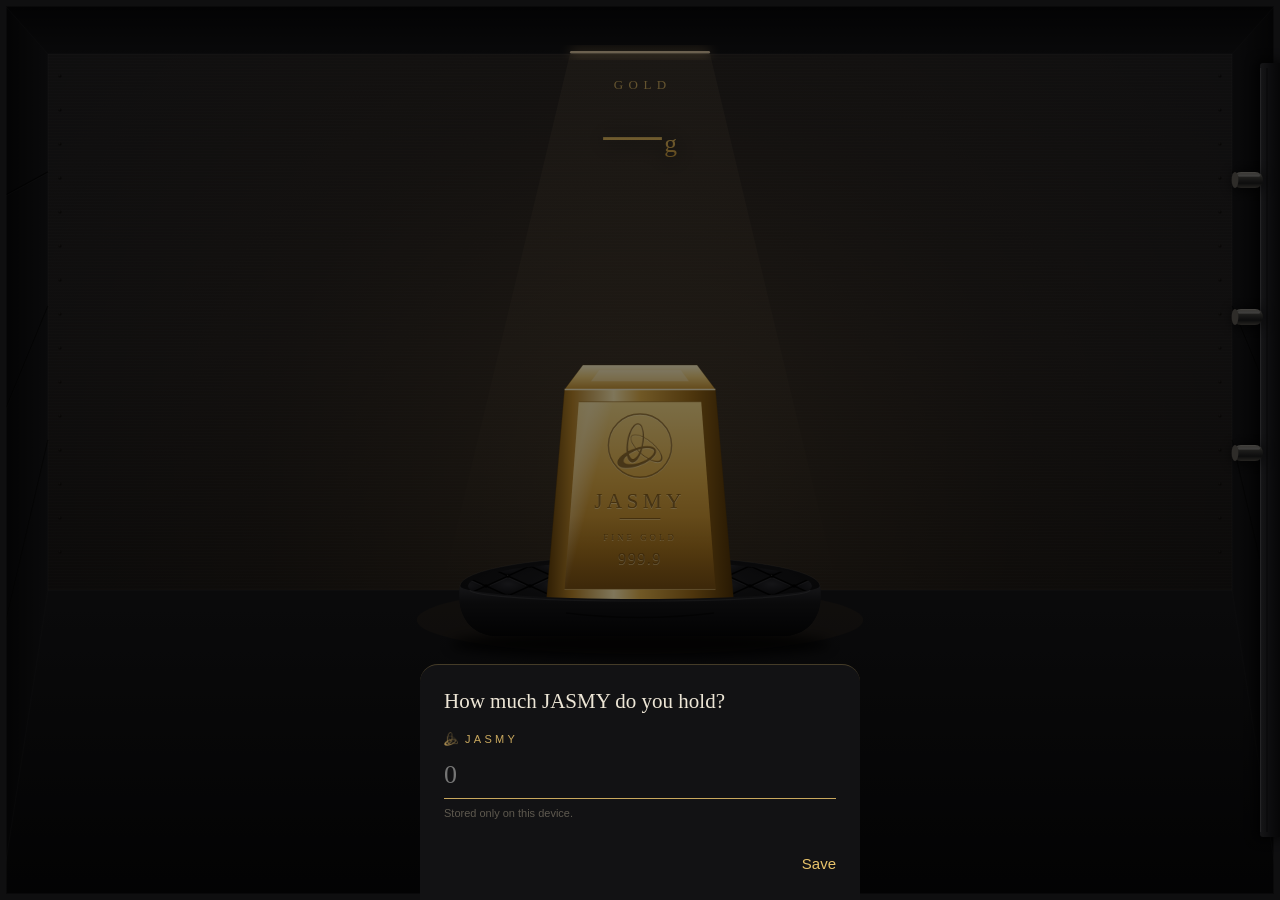
<file: site/index.html>
<!doctype html>
<html lang="en">
<head>
<meta charset="utf-8">
<meta name="viewport" content="width=device-width, initial-scale=1, viewport-fit=cover">
<meta name="color-scheme" content="dark">
<meta name="theme-color" content="#09090A">
<meta name="description" content="Your JASMY holding, in grams of gold. Live prices; your amount never leaves your device.">
<meta name="apple-mobile-web-app-capable" content="yes">
<meta name="mobile-web-app-capable" content="yes">
<meta name="apple-mobile-web-app-status-bar-style" content="black-translucent">
<meta name="apple-mobile-web-app-title" content="JASMY Gold">
<link rel="manifest" href="manifest.webmanifest">
<link rel="icon" type="image/png" href="icons/icon-192.png">
<link rel="apple-touch-icon" href="icons/icon-180.png">
<!-- iOS launch images (dark, no white flash) -->
<link rel="apple-touch-startup-image" href="splash/375x667@2.png" media="(device-width: 375px) and (device-height: 667px) and (-webkit-device-pixel-ratio: 2) and (orientation: portrait)">
<link rel="apple-touch-startup-image" href="splash/414x896@2.png" media="(device-width: 414px) and (device-height: 896px) and (-webkit-device-pixel-ratio: 2) and (orientation: portrait)">
<link rel="apple-touch-startup-image" href="splash/360x780@3.png" media="(device-width: 360px) and (device-height: 780px) and (-webkit-device-pixel-ratio: 3) and (orientation: portrait)">
<link rel="apple-touch-startup-image" href="splash/375x812@3.png" media="(device-width: 375px) and (device-height: 812px) and (-webkit-device-pixel-ratio: 3) and (orientation: portrait)">
<link rel="apple-touch-startup-image" href="splash/390x844@3.png" media="(device-width: 390px) and (device-height: 844px) and (-webkit-device-pixel-ratio: 3) and (orientation: portrait)">
<link rel="apple-touch-startup-image" href="splash/393x852@3.png" media="(device-width: 393px) and (device-height: 852px) and (-webkit-device-pixel-ratio: 3) and (orientation: portrait)">
<link rel="apple-touch-startup-image" href="splash/402x874@3.png" media="(device-width: 402px) and (device-height: 874px) and (-webkit-device-pixel-ratio: 3) and (orientation: portrait)">
<link rel="apple-touch-startup-image" href="splash/414x896@3.png" media="(device-width: 414px) and (device-height: 896px) and (-webkit-device-pixel-ratio: 3) and (orientation: portrait)">
<link rel="apple-touch-startup-image" href="splash/428x926@3.png" media="(device-width: 428px) and (device-height: 926px) and (-webkit-device-pixel-ratio: 3) and (orientation: portrait)">
<link rel="apple-touch-startup-image" href="splash/430x932@3.png" media="(device-width: 430px) and (device-height: 932px) and (-webkit-device-pixel-ratio: 3) and (orientation: portrait)">
<link rel="apple-touch-startup-image" href="splash/440x956@3.png" media="(device-width: 440px) and (device-height: 956px) and (-webkit-device-pixel-ratio: 3) and (orientation: portrait)">
<link rel="stylesheet" href="app.css">
<title>JASMY Gold</title>
</head>
<body>
<div id="scene">
  <div id="vault" aria-hidden="true"></div>
  <div id="bar" aria-hidden="true"></div>
  <div id="front" aria-hidden="true"></div>
  <div class="result" id="result">
    <div class="label" id="label">GOLD</div>
    <div class="value" aria-live="polite"><span id="grams">—</span><span class="g">g</span></div>
  </div>
  <div class="holding" id="holdingRow"><button type="button" id="holding"><span class="jm"></span><span id="holdingText"></span><svg class="pen" viewBox="0 0 16 16" fill="none" stroke="currentColor" stroke-width="1.3" stroke-linecap="round" stroke-linejoin="round" aria-hidden="true"><path d="M10.8 2.6l2.6 2.6L5.6 13H3v-2.6z"/><path d="M9.4 4l2.6 2.6"/></svg></button></div>
  <div class="status" id="statusRow"><button type="button" id="status"><span id="statusText"></span></button></div>
</div>
<canvas id="fx" aria-hidden="true"></canvas>

<div id="sheet">
  <form id="amountForm" autocomplete="off">
    <h1 class="sheet-title" id="sheetTitle"></h1>
    <label class="field-label" for="amount"><span class="jm"></span>JASMY</label>
    <input id="amount" type="text" inputmode="decimal" spellcheck="false" enterkeyhint="done" placeholder="0">
    <div class="hint" id="hint"></div>
    <div class="error" id="amountError" aria-live="polite"></div>
    <div class="actions"><button type="button" class="cancel" id="cancel"></button><button type="submit" class="save" id="save"></button></div>
  </form>
</div>

<script src="calc.js"></script>
<script src="vault-art.js"></script>
<script src="app.js"></script>
</body>
</html>
</file>
<file: site/app.css>
:root {
  --bg: #09090A;
  --gold-label: #C9A85E;
  --ink: #EDE6D6;
  --ink-2: #8F887B;        /* secondary text */
  --ink-3: #5E594F;        /* tertiary text */
  --amber: #B48A45;        /* data not current (never red) */
  --sheet: #121214;
  --serif: Palatino, "Palatino Linotype", "Book Antiqua", "Noto Serif", Georgia, serif;
}
* { margin: 0; padding: 0; box-sizing: border-box; }
html, body { height: 100%; background: var(--bg); overflow: hidden; }
body {
  font-family: -apple-system, BlinkMacSystemFont, "Segoe UI", Roboto, "Helvetica Neue", "Hiragino Sans", sans-serif;
  color: var(--ink); -webkit-font-smoothing: antialiased; -webkit-tap-highlight-color: transparent;
  -webkit-user-select: none; user-select: none; overscroll-behavior: none;
}
button { font: inherit; color: inherit; background: none; border: 0; cursor: pointer; }

#scene { position: fixed; inset: 0; }
#vault, #front { position: absolute; inset: 0; }
#front { pointer-events: none; }
#vault svg, #front svg { display: block; }
#bar { position: absolute; width: 204px; left: 50%; margin-left: -102px; }
#bar svg { display: block; width: 100%; height: auto; }

.result { position: absolute; left: 0; right: 0; text-align: center; }
.label {
  font-family: var(--serif); font-size: 13px; letter-spacing: .42em; text-indent: .42em;
  color: var(--gold-label);
}
.value {
  margin-top: 10px; font-family: var(--serif); font-weight: 400;
  font-size: clamp(44px, 15vw, 58px); line-height: 1.04; letter-spacing: -.005em;
  font-variant-numeric: lining-nums tabular-nums; white-space: nowrap;
  background: linear-gradient(180deg, #FFF0C2 0%, #EDC86F 42%, #C08F33 100%);
  -webkit-background-clip: text; background-clip: text; color: transparent;
  filter: drop-shadow(0 2px 10px rgba(0, 0, 0, .65));
  transition: opacity .4s;
}
.value .g { font-size: .44em; margin-left: .12em; }
.stale .value { opacity: .55; }

.holding, .status { position: absolute; left: 0; right: 0; display: flex; justify-content: center; }
.holding button {
  display: flex; align-items: center; gap: 8px; padding: 12px 16px;
  font-size: 13px; letter-spacing: .03em; color: var(--ink-2); font-variant-numeric: tabular-nums;
}
.jm {
  width: 14px; height: 14px; flex: none; background: #A88A4E;
  -webkit-mask: url(brand/jasmy-mark.png) center / contain no-repeat;
          mask: url(brand/jasmy-mark.png) center / contain no-repeat;
}
.pen { width: 13px; height: 13px; opacity: .7; }
.status button { padding: 10px 14px; font-size: 11px; letter-spacing: .03em; color: var(--ink-3); font-variant-numeric: tabular-nums; }
.stale .status button { color: var(--amber); }
.first .holding, .first .status { visibility: hidden; }

#fx { position: fixed; inset: 0; width: 100%; height: 100%; pointer-events: none; z-index: 5; }

/* JASMY edit panel: amount, Save, Cancel */
#sheet {
  position: fixed; inset: 0; z-index: 10; display: flex; align-items: flex-end; justify-content: center;
  background: rgba(0, 0, 0, .5); opacity: 0; visibility: hidden; transition: opacity .25s, visibility 0s .25s;
}
#sheet.open { opacity: 1; visibility: visible; transition: opacity .25s; }
#sheet form {
  width: 100%; max-width: 440px; background: var(--sheet); border-radius: 18px 18px 0 0;
  border-top: 1px solid rgba(201, 168, 94, .28);
  padding: 24px 24px calc(18px + env(safe-area-inset-bottom));
  transform: translateY(24px); transition: transform .3s cubic-bezier(.2, .8, .2, 1);
  -webkit-user-select: text; user-select: text;
}
#sheet.open form { transform: none; }
.sheet-title { display: none; font-family: var(--serif); font-size: 21px; font-weight: 400; color: var(--ink); margin-bottom: 18px; }
.first .sheet-title { display: block; }
.field-label { display: flex; align-items: center; gap: 7px; margin-bottom: 8px; font-size: 11px; letter-spacing: .3em; color: var(--gold-label); }
#amount {
  width: 100%; background: none; border: 0; border-bottom: 1px solid #2E2C29; border-radius: 0; outline: none;
  color: #F3ECDC; font-family: var(--serif); font-size: 26px; padding: 6px 0 8px; font-variant-numeric: lining-nums tabular-nums;
}
#amount:focus { border-bottom-color: var(--gold-label); }
.hint { margin-top: 8px; font-size: 11px; color: var(--ink-3); }
.error { min-height: 14px; margin-top: 4px; font-size: 11px; color: var(--amber); }
.actions { display: flex; justify-content: space-between; margin-top: 8px; }
.actions button { font-size: 15px; padding: 10px 0; color: var(--ink-2); }
.actions .save { color: #E7C26A; font-weight: 500; margin-left: auto; }
.first .actions .cancel { display: none; }

@media (prefers-reduced-motion: reduce) {
  *, *::before, *::after { transition: none !important; }
}
</file>
